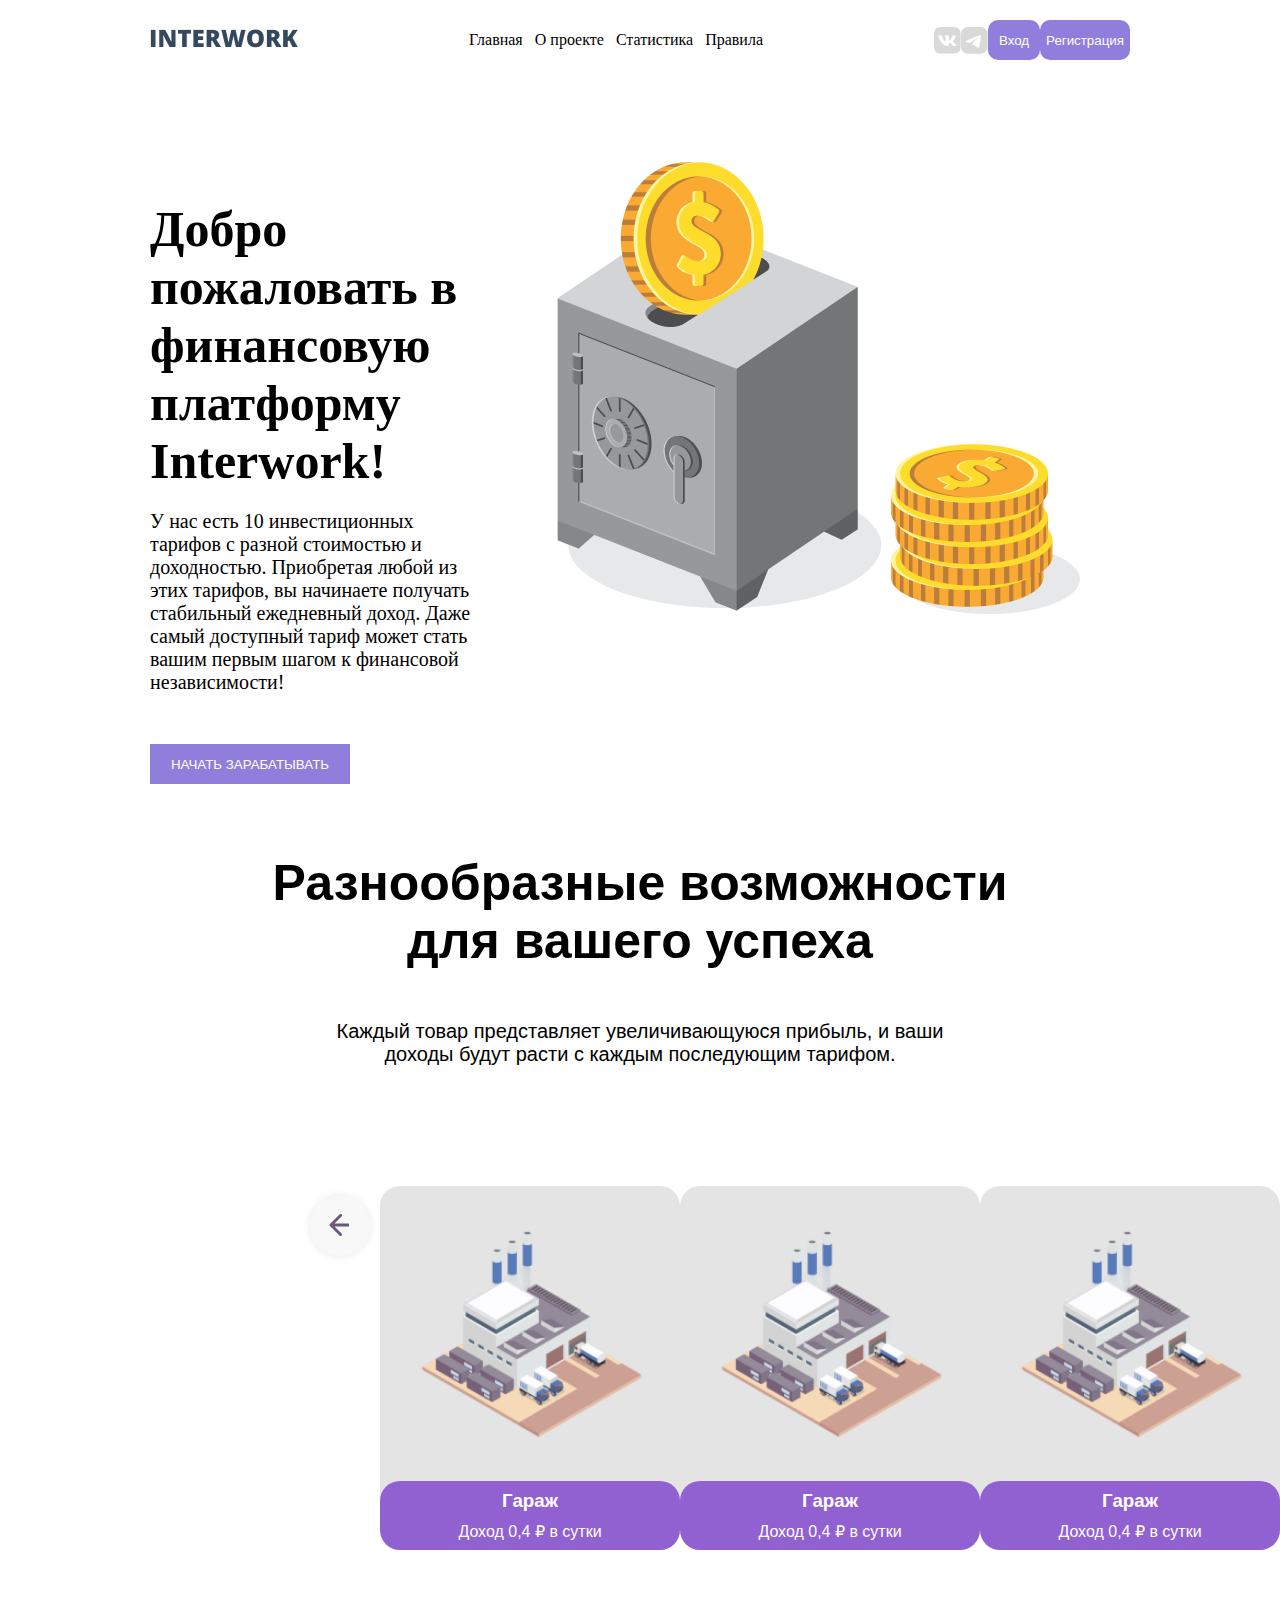
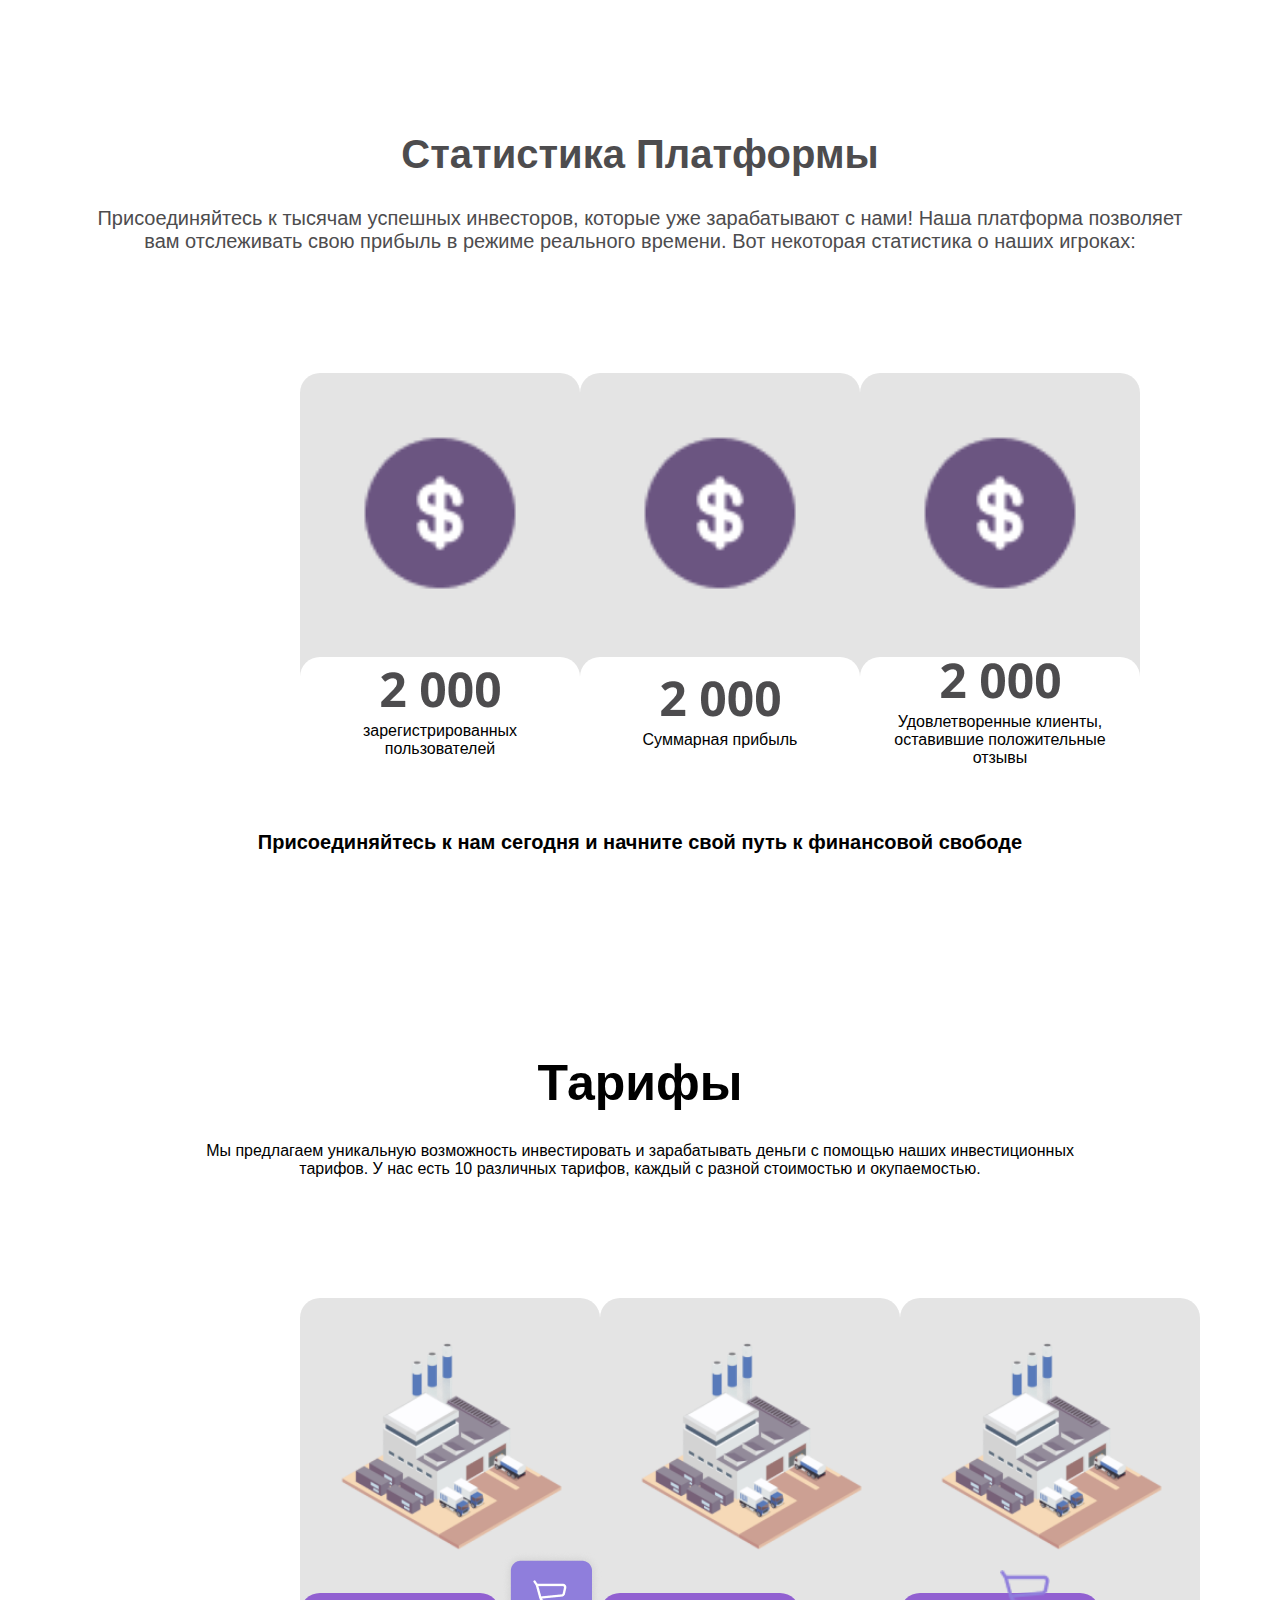
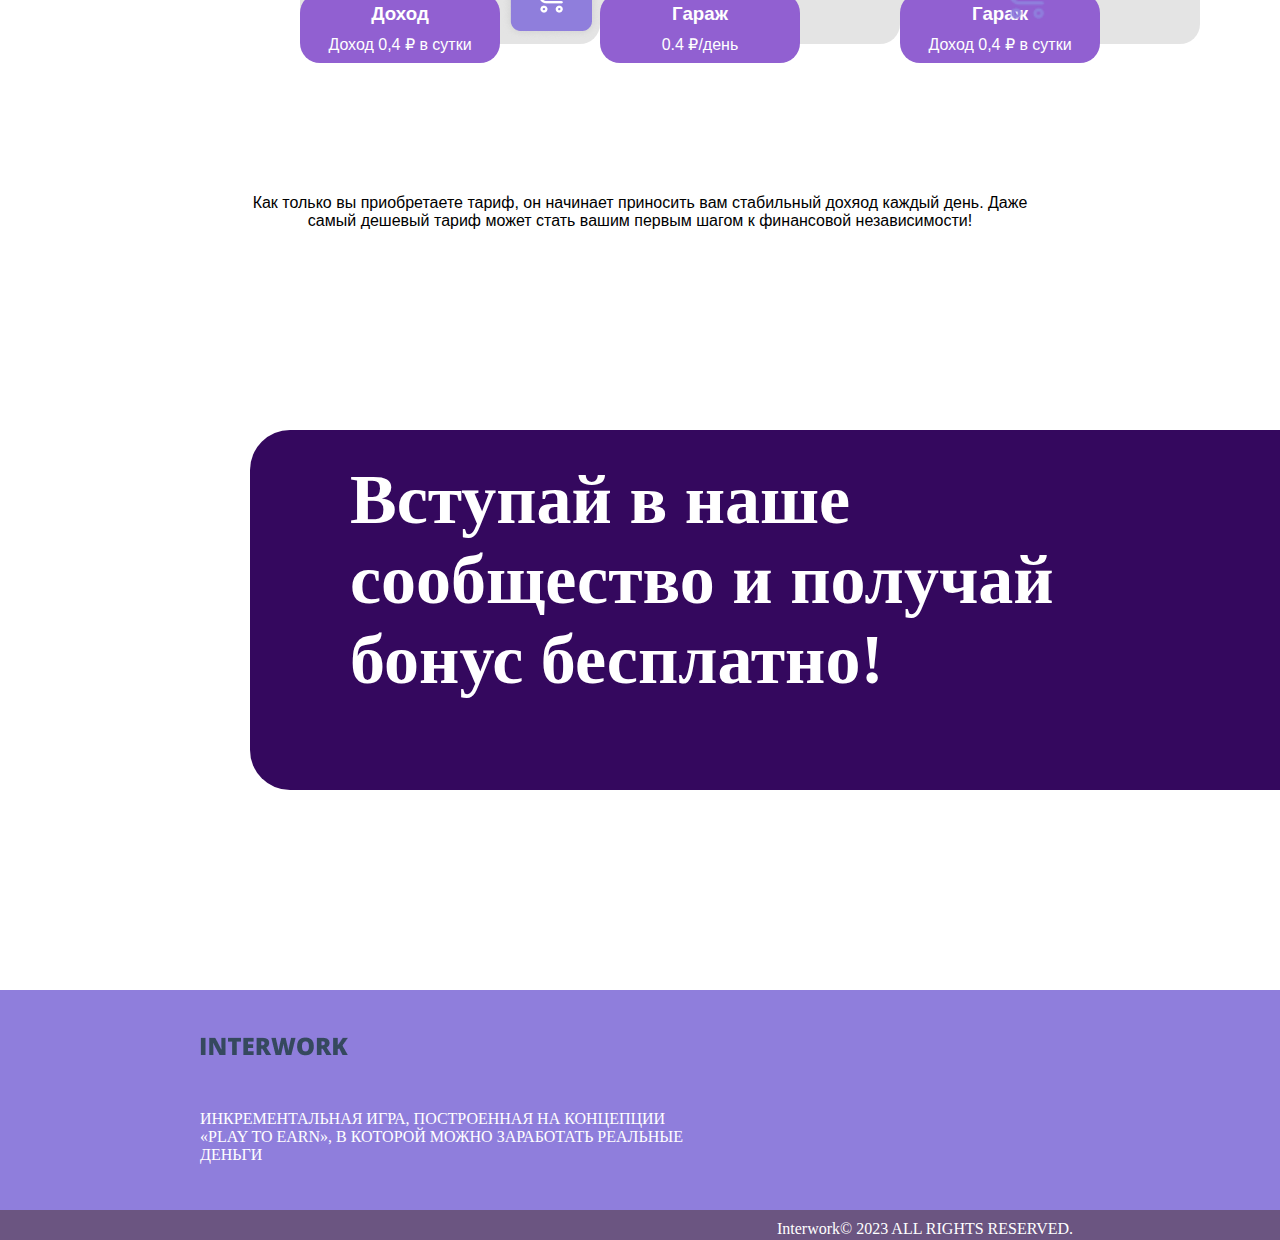
<file: index.html>
<!DOCTYPE html>
<html lang="en">
<head>
    <meta charset="UTF-8">
    <meta name="viewport" content="width=device-width, initial-scale=1.0">
    <title>Document</title>
    <link rel="stylesheet" href="/link.css">
</head>
<body>
    <div class="main">
        <div class="text">
            <img src="/imeegs/Interwork.png" alt="">
        </div>
        <div class="text1">
            <a href="/index.html">Главная</a>
           <a href="/html.html">О проекте</a>
            <a href="/static.html">Статистика</a>
            <a href="">Правила</a>
        </div>
        <div class="img">
             <img src="/imeegs/Subtract.png" alt="">
             <img src="/imeegs/Group 14.png" alt="">
             <button>Вход</button>
             <button class="p1">Регистрация </button>
             <img class="p3" src="/imeegs/Group 92.png" alt="">
        </div>
    </div>
    <div class="main1">
        <div class="text2">
            <h1>Добро пожаловать в <br> финансовую платформу <br> Interwork!</h1>
            <p>У нас есть 10 инвестиционных тарифов с разной стоимостью и <br> доходностью. Приобретая любой из этих тарифов, вы начинаете получать <br> стабильный ежедневный доход. Даже самый доступный тариф может стать <br> вашим первым шагом к финансовой независимости!</p>
            <button>НАЧАТЬ ЗАРАБАТЫВАТЬ</button>
        </div>
        <div class="img1">
            <img src="/imeegs/g10.png" alt="">
        </div>
    </div>
    <div class="h1">
        <h1>Разнообразные возможности <br> для  вашего успеха</h1>
        <p>Каждый товар представляет увеличивающуюся прибыль, и ваши <br> доходы будут расти с каждым последующим тарифом.</p>
    </div>
    <div class="main4">
        <div class="img5">
            <img src="/imeegs/Group 4.png" alt="">
          
        </div>
        <div class="img6">
            <div id="img6_1">
                <img src="/imeegs/ONTOV40-transformed 2.png" alt="">
            </div>
             <div id="img6_2">
                <h3>Гараж</h3>
                <p>Доход 0,4 ₽ в сутки</p>
               </div>
           
   </div>
   <div class="img6">
    <div id="img6_1">
        <img src="/imeegs/ONTOV40-transformed 2.png" alt="">
    </div>
     <div id="img6_2">
        <h3>Гараж</h3>
        <p>Доход 0,4 ₽ в сутки</p>
       </div>
   
</div>
<div class="img6">
    <div id="img6_1">
        <img src="/imeegs/ONTOV40-transformed 2.png" alt="">
    </div>
     <div id="img6_2">
        <h3>Гараж</h3>
        <p>Доход 0,4 ₽ в сутки</p>
       </div>
   
 </div>
        <div class="img7">
            <img src="/imeegs/Group 5 (2).png" alt="">
        </div>
    </div>
    <div class="j1">
        <h1>Статистика Платформы</h1>
        <p>Присоединяйтесь к тысячам успешных инвесторов, которые уже зарабатывают с нами! Наша платформа позволяет <br> вам отслеживать свою прибыль в режиме реального времени. Вот некоторая статистика о наших игроках:</p>
    </div>
    <div class="main5">
        <div class="img7">
            <div id="img7_1">
                <img src="/imeegs/money-send.png" alt="">
            </div>
             <div id="img7_2">
                <img src="/imeegs/2 000.png" alt="">
                <p>зарегистрированных <br> пользователей</p>
               </div>
           
   </div>
   <div class="img7">
    <div id="img7_1">
        <img src="/imeegs/money-send.png" alt="">
    </div>
     <div id="img7_2">
        <img src="/imeegs/2 000.png" alt="">
        <p>Суммарная прибыль</p>
       </div>
   
</div>
<div class="img7">
    <div id="img7_1">
        <img src="/imeegs/money-send.png" alt="">
    </div>
     <div id="img7_2">
        <img src="/imeegs/2 000.png" alt="">
        <p>Удовлетворенные клиенты, <br> оставившие положительные <br> отзывы</p>
       </div>
   
</div>
    </div>
    <div class="main11">
        <img src="/imeegs/Group 93.png" alt="">
        <img src="/imeegs/Group 94.png" alt="">
        <img src="/imeegs/Group 95.png" alt="">
    </div>
    <div class="j2">
        <h1>Присоединяйтесь к нам сегодня и начните свой путь к финансовой свободе</h1>
    </div>
    <div class="j3">
        <h1>Тарифы </h1>
        <p>Мы предлагаем уникальную возможность инвестировать и зарабатывать деньги с помощью наших инвестиционных <br> тарифов. У нас есть 10 различных тарифов, каждый с разной стоимостью и окупаемостью. </p>
    </div>
    <div class="main12">
        <div class="img12">
            <div id="img12_1">
                <img src="/imeegs/ONTOV40-transformed 2.png" alt="">
            </div>
            <div id="img12_2">
                <h3>Доход</h3>
                <p>Доход 0,4 ₽ в сутки</p>
               </div>
               <div class="img11">
                <img src="/imeegs/Rectangle 32.png" alt="">
                <img class="p10" src="/imeegs/Group 40.png" alt="">
               </div>
   </div>
   <div class="img12">
    <div id="img12_1">
        <img src="/imeegs/ONTOV40-transformed 2.png" alt="">
    </div>
     <div id="img12_2">
        <h3>Гараж</h3>
        <p>0.4 ₽/день</p>
       </div>
       <div class="img14">
        <img class="p11" src="/imeegs/Group 40 (2).png" alt="">
       </div>
</div>
<div class="img12">
    <div id="img12_1">
        <img src="/imeegs/ONTOV40-transformed 2.png" alt="">
    </div>
     <div id="img12_2">
        <h3>Гараж</h3>
        <p>Доход 0,4 ₽ в сутки</p>
       </div>
       <div class="img15">
        <img class="p12" src="/imeegs/Group 40 (2).png" alt="">
       </div>
 </div>
    </div>
    <div class="main13">
        <img src="/imeegs/Group 46.png" alt="">
        <img src="/imeegs/Group 49.png" alt="">
        <img src="/imeegs/Group 49.png" alt="">
    </div>
    <div class="n1">
        <p>Как только вы приобретаете тариф, он начинает приносить вам стабильный дохяод каждый день. Даже <br> самый дешевый тариф может стать вашим первым шагом к финансовой независимости!</p>
    </div>
    <div class="n2">
        <div class="n3">
            <h1>Вступай в наше <br> сообщество и получай <br> бонус бесплатно!</h1>
        </div>
        <div class="n4">
          <img src="/imeegs/Subtract (2).png" alt="">
          <img src="/imeegs/Group 27.png" alt="">
        </div>
    </div>
    <div class="bo1">
        <div class="y1">
            <img src="/imeegs/Interwork.png" alt="">
            <p>ИНКРЕМЕНТАЛЬНАЯ ИГРА, ПОСТРОЕННАЯ НА КОНЦЕПЦИИ <br> «PLAY TO EARN», В КОТОРОЙ МОЖНО ЗАРАБОТАТЬ РЕАЛЬНЫЕ <br> ДЕНЬГИ</p>
        </div>
        <div class="y3">
           <p class="y5">Главная О проекте  Статистика  Правила</p>
           <p class="y4">Политика конфиденциальности</p>
           <p class="y6">Оферта</p>
        </div>
    </div>
    <div class="bo2">
        <p>Interwork© 2023 ALL RIGHTS RESERVED. </p>
    </div>
</body>
</html>
</file>
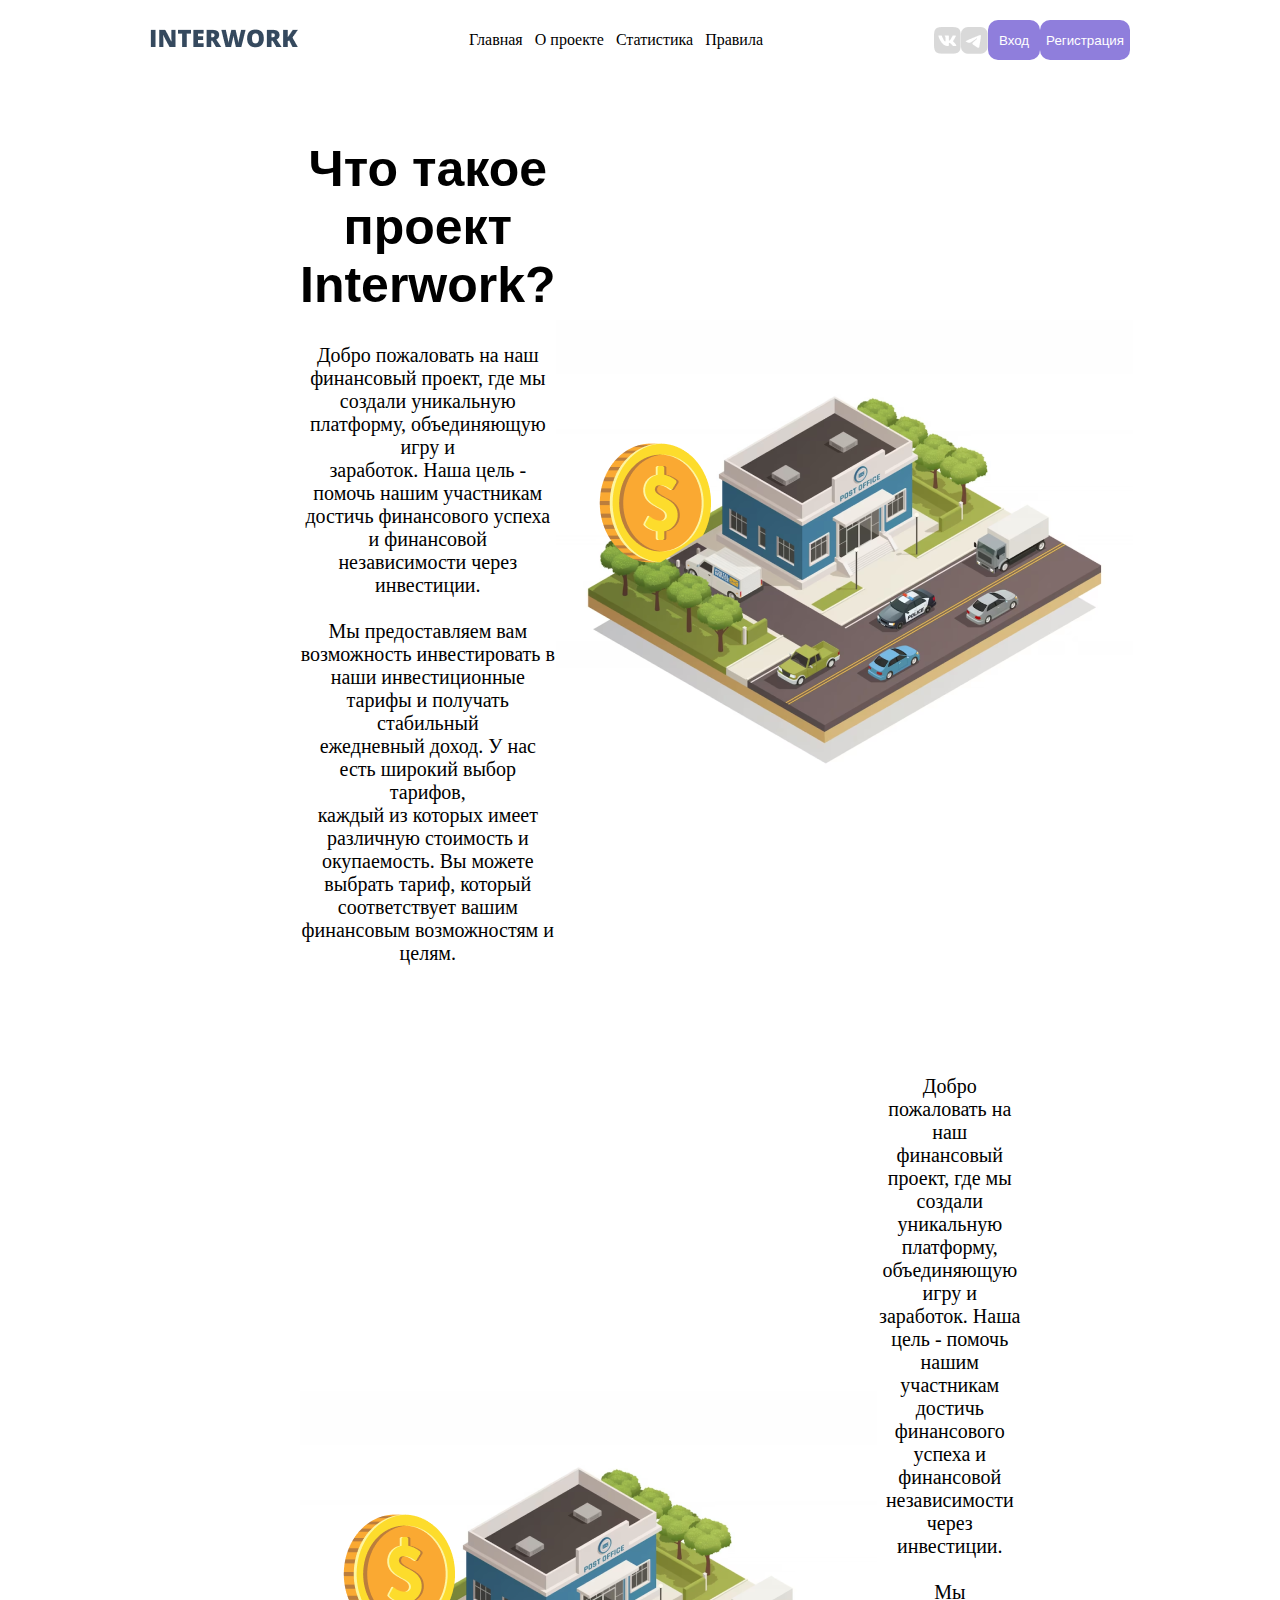
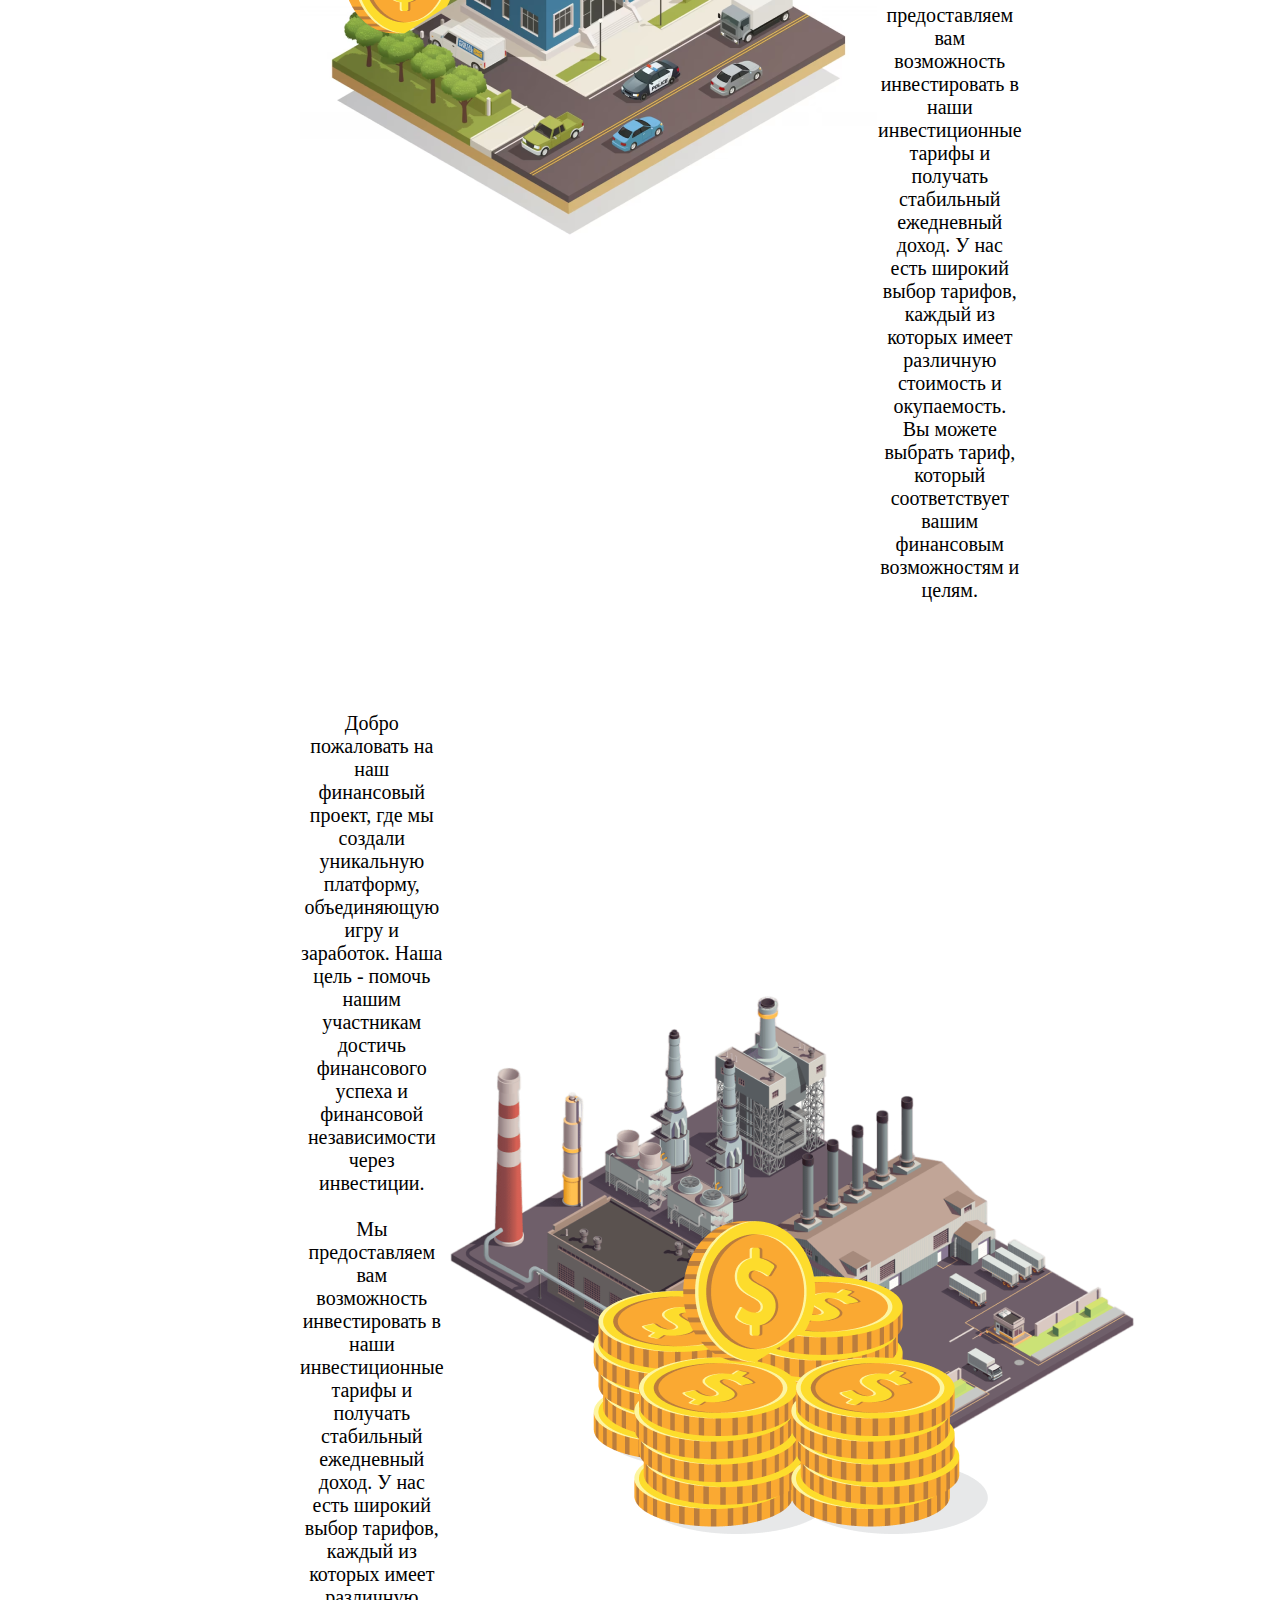
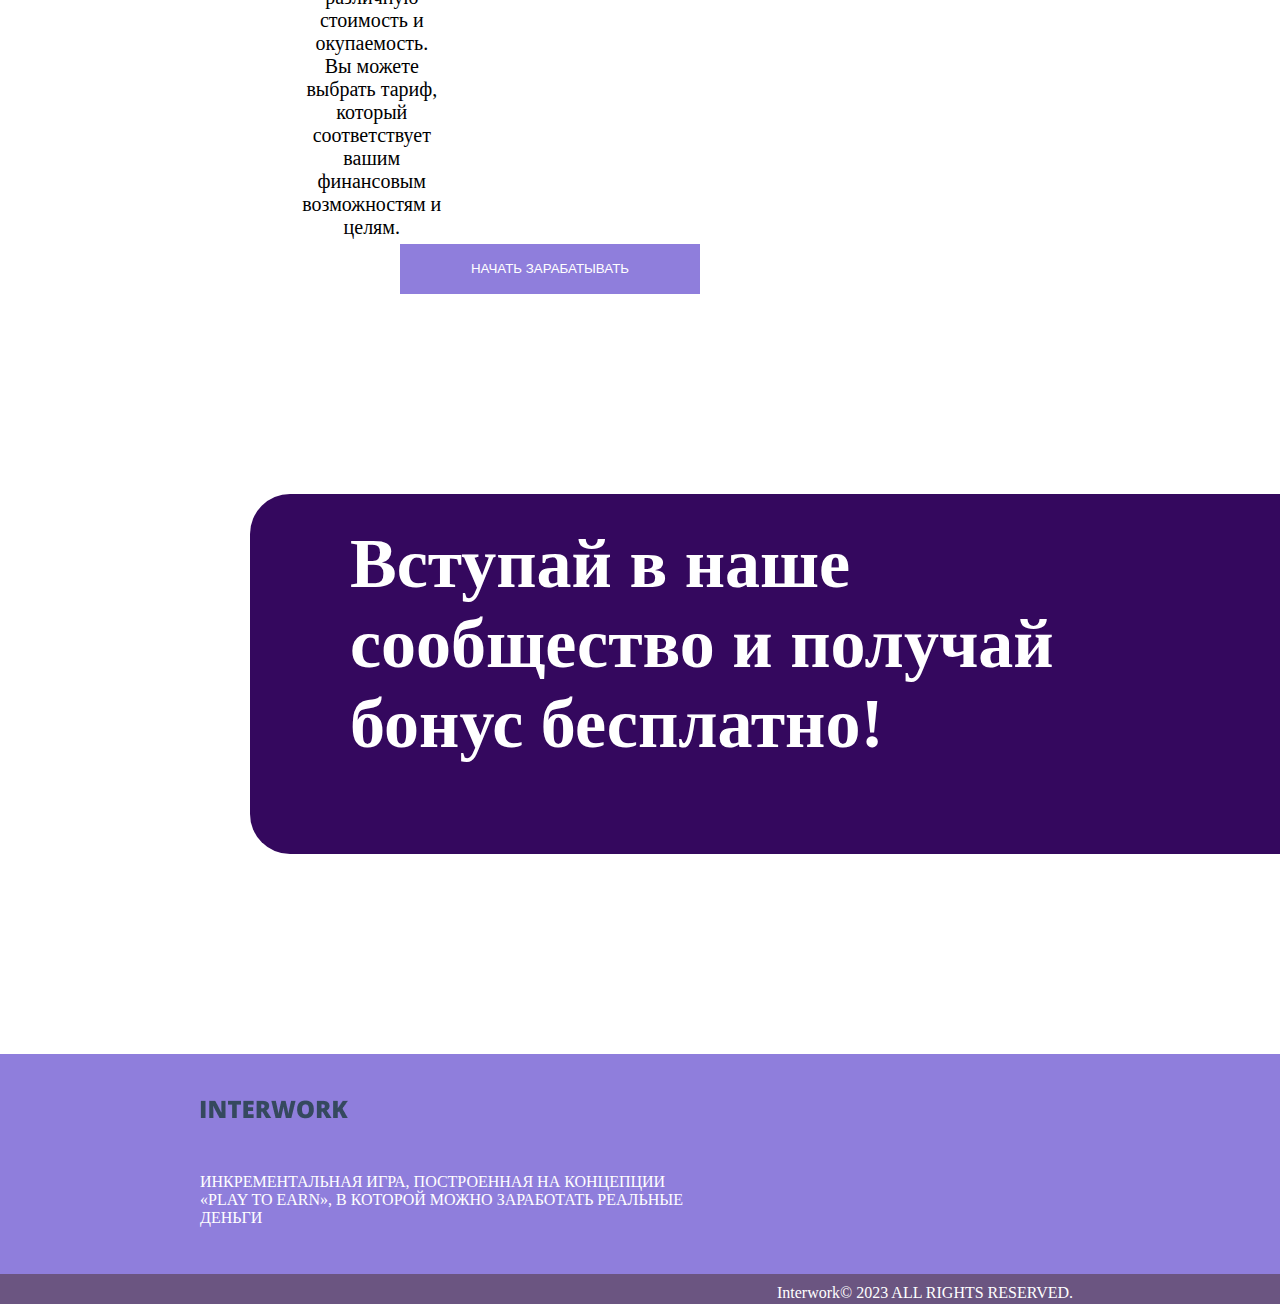
<file: html.html>
<!DOCTYPE html>
<html lang="en">
<head>
    <meta charset="UTF-8">
    <meta name="viewport" content="width=device-width, initial-scale=1.0">
    <title>Document</title>
    <link rel="stylesheet" href="/stayl.css">
</head>
<body>
    <div class="main">
        <div class="text">
            <img src="/imeegs/Interwork.png" alt="">
        </div>
        <div class="text1">
            <a href="/index.html">Главная</a>
           <a href="/html.html">О проекте</a>
            <a href="/static.html">Статистика</a>
            <a href="">Правила</a>
        </div>
        <div class="img">
             <img src="/imeegs/Subtract.png" alt="">
             <img src="/imeegs/Group 14.png" alt="">
             <button>Вход</button>
             <button class="p1">Регистрация </button>
             <img class="p3" src="/imeegs/Group 92.png" alt="">
        </div>
    </div>
    <div class="main1">
        <div class="text2">
            <h1>Что такое проект <br> Interwork? </h1>
            <p>Добро пожаловать на наш финансовый проект, где мы <br> создали уникальную платформу, объединяющую игру и <br> заработок. Наша цель - помочь нашим участникам <br> достичь финансового успеха и финансовой <br>    независимости через инвестиции.
                <br>
                <br>

                Мы предоставляем вам возможность инвестировать в <br> наши инвестиционные тарифы и получать стабильный <br> ежедневный доход. У нас есть широкий выбор тарифов, <br> каждый из которых имеет различную стоимость и <br> окупаемость. Вы можете выбрать тариф, который <br> соответствует вашим финансовым возможностям и <br> целям.
                </p>
        </div>
        <div class="img2">
            <img src="/imeegs/Group 74.png" alt="">
        </div>
    </div>
    <button class="g1">НАЧАТЬ ЗАРАБАТЫВАТЬ</button>
    <div class="main1">
        <div class="img1">
            <img src="/imeegs/Group 74.png" alt="">
        </div>
        <div class="text2">
            <p>Добро пожаловать на наш финансовый проект, где мы <br> создали уникальную платформу, объединяющую игру и <br> заработок. Наша цель - помочь нашим участникам <br> достичь финансового успеха и финансовой <br>    независимости через инвестиции.
                <br>
                <br>

                Мы предоставляем вам возможность инвестировать в <br> наши инвестиционные тарифы и получать стабильный <br> ежедневный доход. У нас есть широкий выбор тарифов, <br> каждый из которых имеет различную стоимость и <br> окупаемость. Вы можете выбрать тариф, который <br> соответствует вашим финансовым возможностям и <br> целям.
                </p>
        </div>
    </div>
    <div class="main1">
        <div class="text2">
            <p>Добро пожаловать на наш финансовый проект, где мы <br> создали уникальную платформу, объединяющую игру и <br> заработок. Наша цель - помочь нашим участникам <br> достичь финансового успеха и финансовой <br>    независимости через инвестиции.
                <br>
                <br>

                Мы предоставляем вам возможность инвестировать в <br> наши инвестиционные тарифы и получать стабильный <br> ежедневный доход. У нас есть широкий выбор тарифов, <br> каждый из которых имеет различную стоимость и <br> окупаемость. Вы можете выбрать тариф, который <br> соответствует вашим финансовым возможностям и <br> целям.
                </p>
        </div>
        <div class="img3">
            <img src="/imeegs/Group 73.png" alt="">
        </div>
    </div>
    <button class="g2">НАЧАТЬ ЗАРАБАТЫВАТЬ</button>
    <div class="n2">
        <div class="n3">
            <h1>Вступай в наше <br> сообщество и получай <br> бонус бесплатно!</h1>
        </div>
        <div class="n4">
          <img src="/imeegs/Subtract (2).png" alt="">
          <img src="/imeegs/Group 27.png" alt="">
        </div>
    </div>
    <div class="bo1">
        <div class="y1">
            <img src="/imeegs/Interwork.png" alt="">
            <p>ИНКРЕМЕНТАЛЬНАЯ ИГРА, ПОСТРОЕННАЯ НА КОНЦЕПЦИИ <br> «PLAY TO EARN», В КОТОРОЙ МОЖНО ЗАРАБОТАТЬ РЕАЛЬНЫЕ <br> ДЕНЬГИ</p>
        </div>
        <div class="y3">
           <p class="y5">Главная О проекте  Статистика  Правила</p>
           <p class="y4">Политика конфиденциальности</p>
           <p class="y6">Оферта</p>
        </div>
    </div>
    <div class="bo2">
        <p>Interwork© 2023 ALL RIGHTS RESERVED. </p>
    </div>
</body>
</html>
</file>
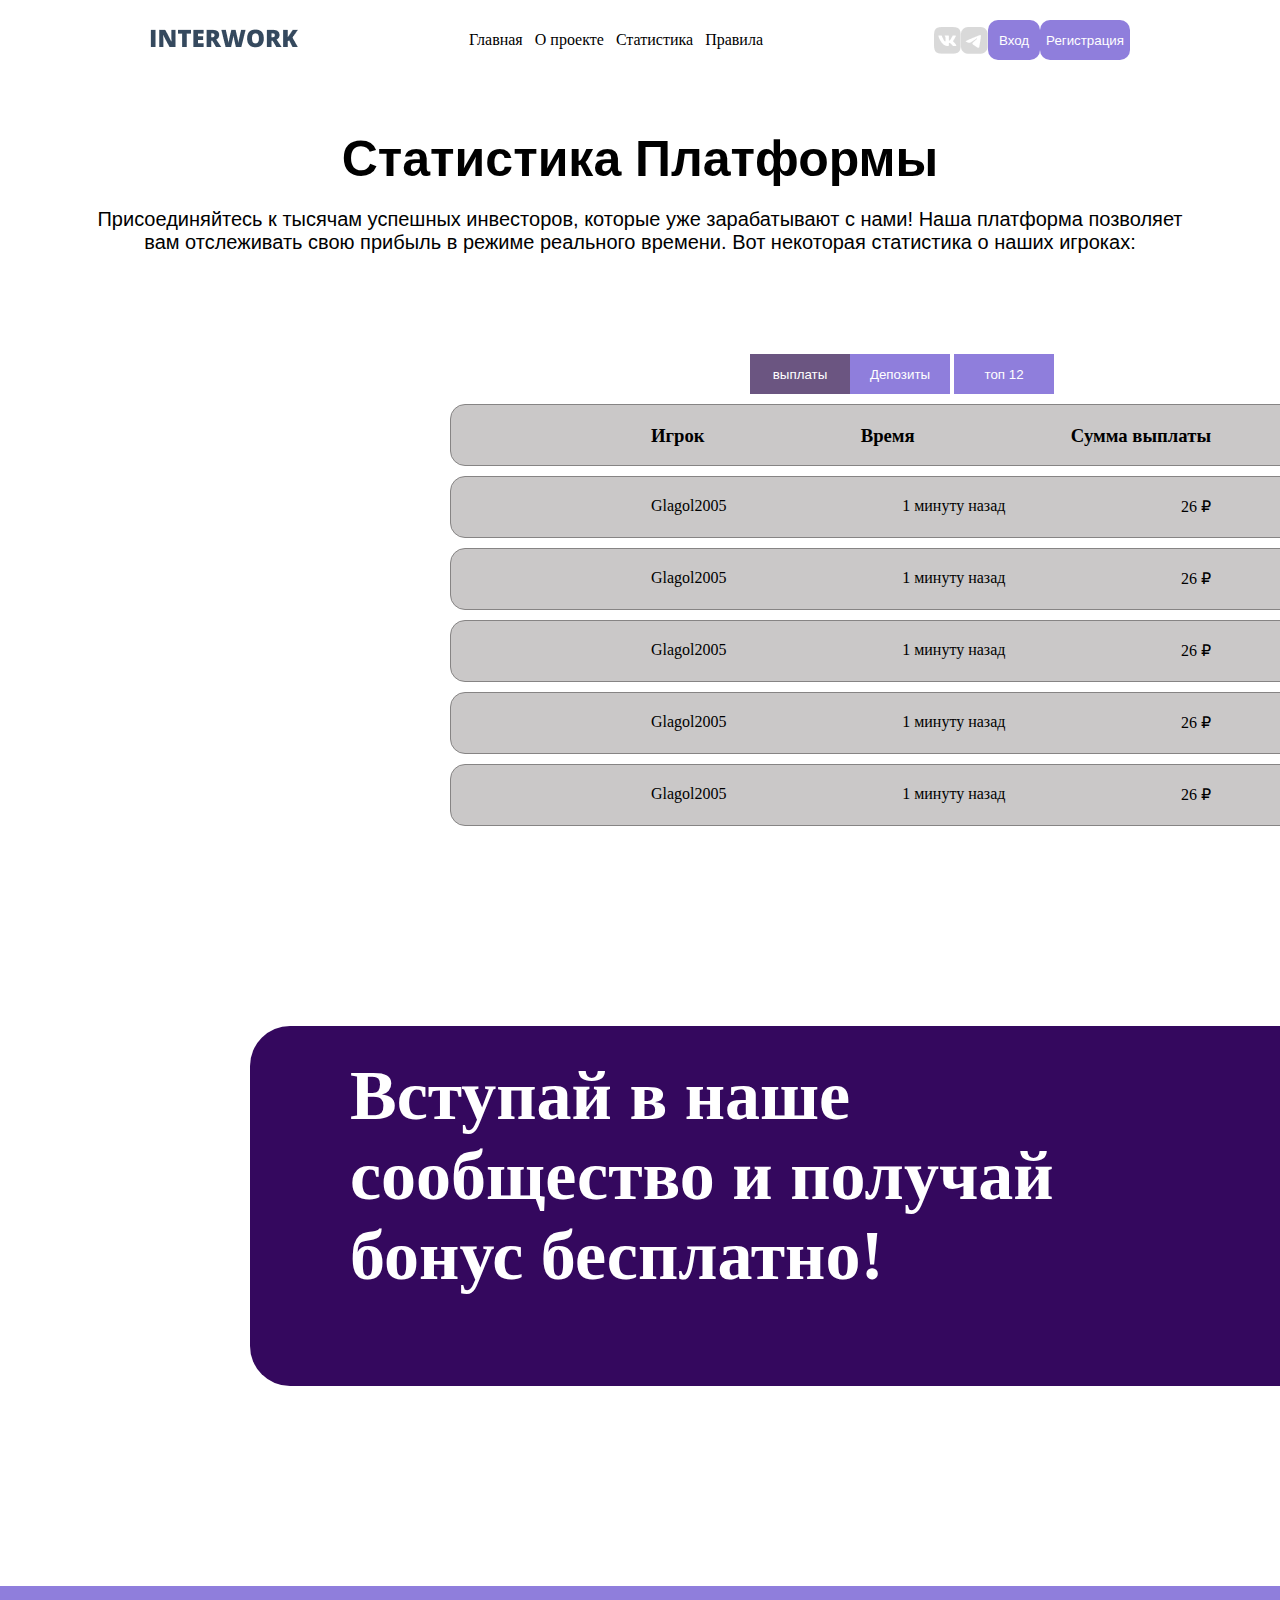
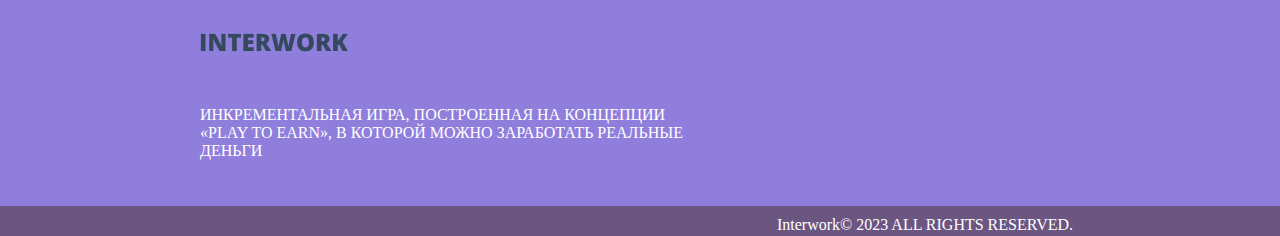
<file: static.html>
<!DOCTYPE html>
<html lang="en">
<head>
    <meta charset="UTF-8">
    <meta name="viewport" content="width=device-width, initial-scale=1.0">
    <title>Document</title>
    <link rel="stylesheet" href="/static.css">
</head>
<body>
    <div class="main">
        <div class="text">
            <img src="/imeegs/Interwork.png" alt="">
        </div>
        <div class="text1">
            <a href="/index.html">Главная</a>
           <a href="/html.html">О проекте</a>
            <a href="/static.html">Статистика</a>
            <a href="">Правила</a>
        </div>
        <div class="img">
             <img src="/imeegs/Subtract.png" alt="">
             <img src="/imeegs/Group 14.png" alt="">
             <button>Вход</button>
             <button class="p1">Регистрация </button>
             <img class="p3" src="/imeegs/Group 92.png" alt="">
        </div>
    </div>
    <div class="h1">
        <h1>Статистика Платформы</h1>
        <p>Присоединяйтесь к тысячам успешных инвесторов, которые уже зарабатывают с нами! Наша платформа позволяет <br> вам отслеживать свою прибыль в режиме реального времени. Вот некоторая статистика о наших игроках:</p>
    </div>
    <div class="buttons">
        <div class="button1">
             <button>выплаты</button>
        </div>
        <div class="button2">
           <button>Депозиты</button>
           <button>топ 12</button>
        </div>
    </div>
    <div class="main1">
        <div class="text2">
            <h3>Игрок</h3>
        </div>
        <div class="text3">
            <h3>Время</h3>
        </div>
        <div class="text4">
            <h3>Сумма выплаты</h3>
        </div>
    </div>
    <div class="main6">
        <div class="text2">
           <p>Glagol2005</p>
        </div>
        <div class="text3">
           <p>1 минуту назад</p>
        </div>
        <div class="text4">
            <p>26 ₽</p>
        </div>
    </div>
    <div class="main5">
        <div class="text2">
           <p>Glagol2005</p>
        </div>
        <div class="text3">
           <p>1 минуту назад</p>
        </div>
        <div class="text4">
            <p>26 ₽</p>
        </div>
    </div>
    <div class="main4">
        <div class="text2">
           <p>Glagol2005</p>
        </div>
        <div class="text3">
           <p>1 минуту назад</p>
        </div>
        <div class="text4">
            <p>26 ₽</p>
        </div>
    </div>
    <div class="main2">
        <div class="text2">
           <p>Glagol2005</p>
        </div>
        <div class="text3">
           <p>1 минуту назад</p>
        </div>
        <div class="text4">
            <p>26 ₽</p>
        </div>
    </div>
    <div class="main3">
        <div class="text2">
           <p>Glagol2005</p>
        </div>
        <div class="text3">
           <p>1 минуту назад</p>
        </div>
        <div class="text4">
            <p>26 ₽</p>
        </div>
    </div>
    <div class="n2">
        <div class="n3">
            <h1>Вступай в наше <br> сообщество и получай <br> бонус бесплатно!</h1>
        </div>
        <div class="n4">
          <img src="/imeegs/Subtract (2).png" alt="">
          <img src="/imeegs/Group 27.png" alt="">
        </div>
    </div>
    <div class="bo1">
        <div class="y1">
            <img src="/imeegs/Interwork.png" alt="">
            <p>ИНКРЕМЕНТАЛЬНАЯ ИГРА, ПОСТРОЕННАЯ НА КОНЦЕПЦИИ <br> «PLAY TO EARN», В КОТОРОЙ МОЖНО ЗАРАБОТАТЬ РЕАЛЬНЫЕ <br> ДЕНЬГИ</p>
        </div>
        <div class="y3">
           <p class="y5">Главная О проекте  Статистика  Правила</p>
           <p class="y4">Политика конфиденциальности</p>
           <p class="y6">Оферта</p>
        </div>
    </div>
    <div class="bo2">
        <p>Interwork© 2023 ALL RIGHTS RESERVED. </p>
    </div>
</body>
</html>
</file>
<file: link.css>
*{
    margin: 0;
}
.main{
    display: flex;
    align-items: center;
    padding: 20px 150px;
    justify-content: space-between;
}
.text1 a{
     text-decoration: none;
     color: black   ;
}
.text1 a:hover{
    text-decoration: underline;
    cursor: pointer;
    color: blue;
}
.text1{
    display: flex;
    width: 30%;
    justify-content: space-between;
}
.img{
    display: flex;
    align-items: center;
    width: 20%;
    justify-content: space-between;
}
.img button{
    width: 100px;
    background-color:#8F7EDC;
    height: 40px;
    color: white;
    border: none;
    border-radius: 10px;
}
.p3{
    display: none;
}
.main1{
    display: flex;
    padding: 20px 150px;
    justify-content: space-between;
}
.text2{
    margin-top: 100px;
}
.text2 h1{
    font-size: 50px;
}
.text2 p{
    margin-top: 20px;
    font-size: 20px;
}
.text2 button{
    color: white;
    border: none;
    background-color:#8F7EDC;
    width: 200px;
    height: 40px;
    margin-top: 50px;
}
.h1{
    text-align: center;
    margin-top: 50px;
    font-size: 25px;
    font-family: sans-serif;
}
.h1 p{
    text-align: center;
    margin-top: 50px;
    font-size: 20px;
}
.main4{
    display: flex;
    justify-content: space-between;
    padding: 50px 300px;
    margin-top: 70px;
}
.main12{
    display: flex;
    justify-content: space-between;
    padding: 50px 300px;
    margin-top: 70px;
}
.text8{
    display: flex;
    padding: 20px 300px;
    justify-content: space-between;
}
.img6{
    background-color: rgba(223, 223, 223, 0.849);
    border-radius: 20px;
    display: block;
}
.img12{
    background-color: rgba(223, 223, 223, 0.849);
    border-radius: 20px;
    display: block;
}

#img6_1 {
    padding: 35px;
}
#img12_1 {
    padding: 35px;
}
#img6_1 img {
    width: 230px;
}
#img12_1 img {
    width: 230px;
}
#img6_2 {
    background-color: rgb(145, 96, 209);
    height: 20%;
    color: white;
    text-align: center;
    align-content: center;
    font-family: sans-serif;
    border-radius: 20px;
}
#img12_2 {
    background-color: rgb(145, 96, 209);
    height: 20%;
    color: white;
    text-align: center;
    align-content: center;
    font-family: sans-serif;
    border-radius: 20px;
    width: 200px;
}
#img6_2 p {
    margin-top: 10px;
}
#img12_2 p {
    margin-top: 10px;
}
.img11{
    position: absolute;
    left: 500px;
    top: 3150px;
}
.im16{
    position: absolute;
    left: 500px;
    top: 3150px;
}
.im17{
    position: absolute;
    left: 500px;
    top: 3150px;
}
.im18{
    position: absolute;
    left: 500px;
    top: 3150px;
}
.img15{
    position: absolute;
    left: 500px;
    top: 3150px;
}
.img14{
    position: absolute;
    left: 600px;
    top: 3150px;
}
.main5{
    display: flex;
    justify-content: space-between;
    padding: 50px 300px;
    margin-top: 70px;
}
.img7{
    background-color: rgba(223, 223, 223, 0.849);
    border-radius: 20px;
    display: block;
}

#img7_1 {
    padding: 35px;
}
#img7_1 img {
    width: 210px;
}
#img7_2 {
    background-color: rgb(255, 255, 255);
    height: 30%;
    color: white;
    text-align: center;
    align-content: center;
    font-family: sans-serif;
    border-radius: 20px;
}
#img7_2 p {
    margin-top: 10px;
    color: black;
}
.h3{
    text-align: center;
    margin-top: 100px;
}
.h3 h1{
    font-size: 50px;
    font-family: sans-serif;
    color: #4D4C4E;
}
.j1{
    color: #4D4C4E;
    font-size: 20px;
    margin-top: 150px;
    text-align: center;
    font-family: sans-serif;
}
.j1 p{
    margin-top: 30px;
}
.main11{
  display: none;
}
.j2{
    text-align: center;
    margin-top: 20px;
    font-size: 10px;
    font-family: sans-serif;
}
.j3{
    text-align: center;
    margin-top: 200px;
}
.j3 h1{
    font-family: sans-serif;
    font-size: 50px;
}
.j3 p{
    margin-top: 30px;
    font-family: sans-serif;
}
.img13{
    display: flex;
}
.img14{
    display: flex;
}
.p10{
    position: absolute;
    top: 30px;
    right: 35px;
    z-index: 2;
}
.p11{
    width: 50px;
    position: absolute;
    top: 20px;
    left: 400px;
    z-index: 2;
}
.p12{
    width: 50px;
    position: absolute;
    top: 20px;
    left: 980px;
    z-index: 2;
}
.p19{
    width: 50px;
    position: absolute;
    top: 20px;
    left: 990px;
    z-index: 2;
}
.p16{
    width: 50px;
    position: absolute;
    top: 20px;
    left: 990px;
    z-index: 2;
}
.p19{
    width: 50px;
    position: absolute;
    top: 20px;
    left: 990px;
    z-index: 2;
}
.main13{
    display: none;
}
.n1{
    text-align: center;
    margin-top: 100px;
    font-family: sans-serif;
}
.n2{
    display: flex;
    padding: 30px 100px;
    justify-content: space-between;
    width: 1200px;
    height: 300px;
    background-color: rgb(52, 8, 94);
    margin-top: 200px;
    margin-left: 250px;
    border-radius: 40px;
}
.n3 h1{
    color: white;
    font-size: 70px;
}
.n4 img{
    margin-top: 100px;
    left: 30px;
}
.bo1{
    align-items: center;
    padding: 10px 200px;
    justify-content: space-between;
    display: flex;
    margin-top: 200px;
    width: 1450px;
    height: 200px;
    background-color: #8F7EDC;
    color: white;
}
.y1 p{
    margin-top: 50px;
}
.y4{
 margin-top: 30px;
}
.bo2{
    width: 1850px;
    height: 30px;
    text-align: center;
    background-color: #6B5581;
}
.bo2 p{
    padding-top: 10px;
    color: white;
}
@media (max-width:412px) {
    .bo2{
        width: 400px;
    }
    .y1 p{
        position: absolute;
        top: 5150px;
        text-align: center;
        font-size: 20px;
    }
    .y5{
        font-size: 20px;
        margin-top: 200px;
        margin-right: 40px;
    }
    .y4{
        font-size: 20px;
        margin-left: 40px;
    }
    .y6{
        margin-top: 20px;
        margin-left: 150px;
    }
    .y1 img{
        position: absolute;
        top: 5150px;
        width: 200px;
        margin-left: 110px;
    }
    .bo1{
        margin-top: 600px;
        padding: 0;
        width: 400px;
        height: 400px;
    }
    .n3 h1{
        font-size:40px;
        margin-left: 30px;
    }
    .n4{
        margin-top: 150px;
        position: absolute;
        left: 120px;
    }
    .n2{
        padding: 0;
        width: 400px;
       position: absolute;
       right: 20px;
        height: 350px;
    }
    .n1{
        font-size: 20px;
        padding: 20px 50px;
    }
    .main13{
        display: block;
        margin-left: 30px;
        margin-top: 50px;
    }
    .main12{
        display: none;
    }
    .j3 h1{
        color: #4D4C4E;
        font-size: 30px;
    }
    .j3 p{
        font-size: 15px;
    }
    .j2{
        color: #4D4C4E;
        font-size: 10px;
    }
    .main11{
        display: block;
        margin-left: 20px;
        margin-top: 50px;
    }
    .j1 p{
        font-size: 20px;
    }
    .j1{
        margin-top: 500px;
    }
   .main4{
    position: absolute;
    right: 460px;
   }
   .main5{
    position: absolute;
    right: 460px;
   }
    .h3{
        margin-top: 300px;
    }
    .h3 h1{
        font-size: 40px;
    }
    .h3 p{
        font-size: 19px;
    }
    .main4{
        padding: 0;
    }
    .main5{
        display: block;
        padding: 0;
    }
    .text8{
        padding: 0;
    }
    .img5{
        display: none;
    }
    .img7{
        display: none;
    }
    .c1{
        display: none;
    }
    .c2{
        display: none;
    }
    .img6{
        position: absolute;
        left: 100px;
    }
    .img7{
        position: absolute;
        left: 100px;
    }
    .main{
        padding: 10px 30px;
    }
    .text1 p{
        display: none;
    }
    .img img{
        display: none;
    }
    .p1{
        display: none;
    }
    .text1{
        width: 10%;
    }
    .p3{
        display: block;
    }
    .main1{
        padding: 0;
    }
    .text2{
        position: absolute;
        top: 400px;
        left: 20px;
    }
    .img1 img{
        width: 400px;
    }
    .text2 h1{
        font-size: 30px;
    }
    .text2 p{
        font-size: 15px;
    }
    .text2 button{
        width: 350px;
    }
    .h1{
        font-size: 15px;
        margin-top: 450px;
    }
}
</file>
<file: stayl.css>
*{
    margin: 0;
}
.main{
    display: flex;
    align-items: center;
    padding: 20px 150px;
    justify-content: space-between;
}
.text1 a{
     text-decoration: none;
     color: black   ;
}
.text1 a:hover{
    text-decoration: underline;
    cursor: pointer;
    color: blue;
}
.text1{
    display: flex;
    width: 30%;
    justify-content: space-between;
}
.img{
    display: flex;
    align-items: center;
    width: 20%;
    justify-content: space-between;
}
.img button{
    width: 100px;
    background-color:#8F7EDC;
    height: 40px;
    color: white;
    border: none;
    border-radius: 10px;
}
.p3{
    display: none;
}
.main1{
    margin-top: 40px;
    display: flex;
    align-items: center;
    padding: 20px 300px;
    justify-content: space-between;
}
.text2 h1{
    font-family: sans-serif ;
    text-align: center;
    font-size: 50px;
}
.text2 p{
    text-align: center;
    margin-top: 30px;
    font-size: 20px;
}
.g1{
    display: none;
}
.g2{
    color: white;
    border: none    ;
    background-color: #8F7EDC;
    width: 300px;
    height: 50px;
    margin-top: -100px;
    margin-left: 400px;
}
.n2{
    display: flex;
    padding: 30px 100px;
    justify-content: space-between;
    width: 1200px;
    height: 300px;
    background-color: rgb(52, 8, 94);
    margin-top: 200px;
    margin-left: 250px;
    border-radius: 40px;
}
.n3 h1{
    color: white;
    font-size: 70px;
}
.n4 img{
    margin-top: 100px;
    left: 30px;
}
.bo1{
    align-items: center;
    padding: 10px 200px;
    justify-content: space-between;
    display: flex;
    margin-top: 200px;
    width: 1450px;
    height: 200px;
    background-color: #8F7EDC;
    color: white;
}
.y1 p{
    margin-top: 50px;
}
.y4{
 margin-top: 30px;
}
.bo2{
    width: 1850px;
    height: 30px;
    text-align: center;
    background-color: #6B5581;
}
.bo2 p{
    padding-top: 10px;
    color: white;
}
@media (max-width:412px) {
    .bo2{
        width: 400px;
    }
    .y1 p{
        position: absolute;
        top: 2850px;
        text-align: center;
        font-size: 20px;
    }
    .y5{
        font-size: 20px;
        margin-top: 200px;
        margin-right: 40px;
    }
    .y4{
        font-size: 20px;
        margin-left: 40px;
    }
    .y6{
        margin-top: 10px;
        margin-left: 150px;
    }
    .y1 img{
        position: absolute;
        top: 2850px;
        width: 200px;
        margin-left: 110px;
    }
    .bo1{
        margin-top: 700px;
        padding: 0;
        width: 400px;
        height: 400px;
    }
    .n3 h1{
        font-size:40px;
        margin-left: 30px;
    }
    .n4{
        margin-top: 150px;
        position: absolute;
        left: 120px;
    }
    .n2{
        margin-top: 250px;
        padding: 0;
        width: 400px;
       position: absolute;
       right: 20px;
        height: 350px;
    }
    .g2{
        position: absolute;
        top: 2300px;
        right:40px;
        width: 400px;
    }
    .img3{
        position: absolute;
        top: 1460px;
    }
    .img3 img{
        width: 400px;
    }
    .text3 p{
        text-align: start;
        font-size: 16px;
    }
    .img2{
        position: absolute;
        top: 900px;
    }
    .img2 img{
        width: 400px;
    }
    .text2 p{
        text-align: start;
        font-size: 16px;
    }
       .g1{
        border: none;
        display: block;
        margin-top: 100px;
        width: 370px;
        height: 40px;
        background-color: #8F7EDC;
        color: white;
       }
    .img1{
        position: absolute;
        top: 50px;
    }
    .img1 img{
        width: 400px;
    }
    .text2 h1{
        text-align: start;
        font-size: 25px;
    }
    .text2{
        margin-top: 300px;
    }
    .main1{
        padding: 0;
    }
    .img img{
        display: none;
    }
    .p1{
        display: none;
    }
    .main{
        padding: 10px 30px;
    }
    .text1 a{
        display: none;
    }
}
</file>
<file: static.css>
*{
    margin: 0;
}
.main{
    display: flex;
    align-items: center;
    padding: 20px 150px;
    justify-content: space-between;
}
.text1 a{
     text-decoration: none;
     color: black   ;
}
.text1 a:hover{
    text-decoration: underline;
    cursor: pointer;
    color: blue;
}
.text1{
    display: flex;
    width: 30%;
    justify-content: space-between;
}
.img{
    display: flex;
    align-items: center;
    width: 20%;
    justify-content: space-between;
}
.img button{
    width: 100px;
    background-color:#8F7EDC;
    height: 40px;
    color: white;
    border: none;
    border-radius: 10px;
}
.p3{
    display: none;
}
.h1{
    text-align: center;
    margin-top: 50px;
    font-size: 25px;
    font-family: sans-serif;
}
.h1 p{
    font-size: 20px;
    margin-top: 20px;
}
.buttons{
    display: flex;
    margin-top: 100px;
    margin-left: 750px;
}
.button1 button{
    width: 100px;
    height: 40px;
    background-color: #6B5581;
    color: white;
    border: none;
}
.button2 button{
    border: none;
    width: 100px;
    height: 40px;
    background-color: #8F7EDC;
    color: white;
}
.main1{
    border: 1px solid #868484;
    margin-left: 450px;
    width: 560px;
    border-radius: 15px;
    background-color: rgb(202, 200, 200);
    justify-content: space-between;
    padding: 20px 200px;
    height: 20px;
    display: flex;
    margin-top: 10px;
}
.main2{
    border: 1px solid #868484;
    margin-left: 450px;
    width: 560px;
    border-radius: 15px;
    background-color: rgb(202, 200, 200);
    justify-content: space-between;
    padding: 20px 200px;
    height: 20px;
    display: flex;
    margin-top: 10px;
}
.main3{
    border: 1px solid #868484;
    margin-left: 450px;
    width: 560px;
    border-radius: 15px;
    background-color: rgb(202, 200, 200);
    justify-content: space-between;
    padding: 20px 200px;
    height: 20px;
    display: flex;
    margin-top: 10px;
}
.main4{
    border: 1px solid #868484;
    margin-left: 450px;
    width: 560px;
    border-radius: 15px;
    background-color: rgb(202, 200, 200);
    justify-content: space-between;
    padding: 20px 200px;
    height: 20px;
    display: flex;
    margin-top: 10px;
}
.main5{
    border: 1px solid #868484;
    margin-left: 450px;
    width: 560px;
    border-radius: 15px;
    background-color: rgb(202, 200, 200);
    justify-content: space-between;
    padding: 20px 200px;
    height: 20px;
    display: flex;
    margin-top: 10px;
}
.main6{
    border: 1px solid #868484;
    margin-left: 450px;
    width: 560px;
    border-radius: 15px;
    background-color: rgb(202, 200, 200);
    justify-content: space-between;
    padding: 20px 200px;
    height: 20px;
    display: flex;
    margin-top: 10px;
}
.n2{
    display: flex;
    padding: 30px 100px;
    justify-content: space-between;
    width: 1200px;
    height: 300px;
    background-color: rgb(52, 8, 94);
    margin-top: 200px;
    margin-left: 250px;
    border-radius: 40px;
}
.n3 h1{
    color: white;
    font-size: 70px;
}
.n4 img{
    margin-top: 100px;
    left: 30px;
}
.bo1{
    align-items: center;
    padding: 10px 200px;
    justify-content: space-between;
    display: flex;
    margin-top: 200px;
    width: 1450px;
    height: 200px;
    background-color: #8F7EDC;
    color: white;
}
.y1 p{
    margin-top: 50px;
}
.y4{
 margin-top: 30px;
}
.bo2{
    width: 1850px;
    height: 30px;
    text-align: center;
    background-color: #6B5581;
}
.bo2 p{
    padding-top: 10px;
    color: white;
}
@media (max-width:412px) {
    .n3 h1{
        font-size:35px;
        margin-left: 30px;
    }
    .n4{
        margin-top: 150px;
        position: absolute;
        left: 120px;
    }
    .n2{
        padding: 0;
        width: 360px;
       position: absolute;
       right: 20px;
        height: 350px;
        top: 700px;
    }
    .n1{
        font-size: 15px;
        padding: 20px 50px;
    }   
    .bo2{
        width: 400px;
    }
    .y1 p{
        position: absolute;
        top: 1360px;
        text-align: center;
        font-size: 20px;
    }
    .y5{
        font-size: 20px;
        margin-top: 200px;
        margin-right: 40px;
    }
    .y4{
        font-size: 20px;
        margin-left: 40px;
    }
    .y6{
        margin-top: 20px;
        margin-left: 150px;
    }
    .y1 img{
        position: absolute;
        top:1350px;
        width: 200px;
        margin-left: 110px;
    }
    .bo1{
        margin-top: 1050px;
        padding: 0;
        width: 400px;
        height: 400px;
    }
    .main6{
        top: 700px;
        right: 30px;
        position: absolute;
        width: 220px;
        padding: 10px 70px;
    }
    .main5{
        top: 650px;
        right: 30px;
        position: absolute;
        width: 220px;
        padding: 10px 70px;
    }
    .main4{
        top: 600px;
        right: 30px;
        position: absolute;
        width: 220px;
        padding: 10px 70px;
    }
    .main3{
        top: 550px;
        right: 30px;
        position: absolute;
        width: 220px;
        padding: 10px 70px;
    }
    .main1{
        top: 450px;
        right: 30px;
        position: absolute;
        width: 280px;
        padding: 10px 40px;
    }
    .main2{
        top: 500px;
        right: 30px;
        position: absolute;
        width: 220px;
        padding: 10px 70px;
    }
    .buttons{
        top: 300px;
        display: flex;
        position: absolute;
        right: 70px;
    }
    .button2{
        display: flex;
    }
    .h1{
        text-align: start;
        font-size: 10px;
        margin-left: 40px;
    }
    .h1 p{
        font-size: 17px;
    }
    .p1{
        display: none;
    }
    .main{
        padding: 10px 40px;
    }
    .text1 a{
        display: none;
    }
    .img img{
        display: none;
    }
}
</file>
